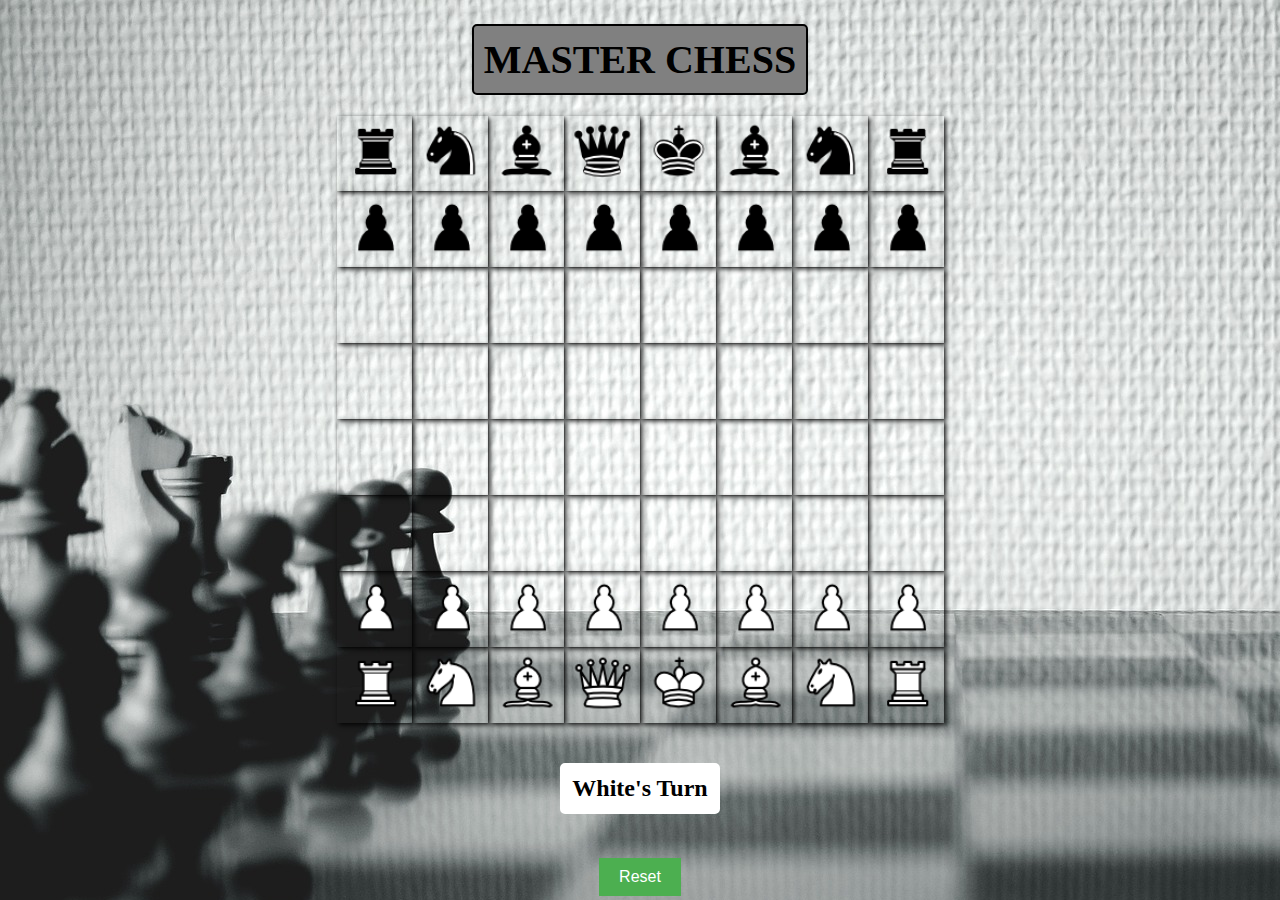
<file: frontend/game.html>
<!DOCTYPE html>
<html lang="en">
<head>
    <meta charset="UTF-8">
    <meta http-equiv="X-UA-Compatible" content="IE=edge">
    <meta name="viewport" content="width=device-width, initial-scale=1.0">
    <title>Chess Game</title>
    <link rel="stylesheet" href="game.css">
</head>
<body>
    
    <div class="container">

      <h1>MASTER CHESS</h1>

      <ul>

        <div class="div" id="row8">
             <li class="box" id="b801">Brook</li>
             <li class="box" id="b802">Bknight</li>
             <li class="box" id="b803">Bbishop</li>
             <li class="box" id="b804">Bqueen</li>
             <li class="box" id="b805">Bking</li>
             <li class="box" id="b806">Bbishop</li>
             <li class="box" id="b807">Bknight</li>
             <li class="box" id="b808">Brook</li>
        </div>

        <div class="div" id="row7">
            <li class="box" id="b701">Bpawn</li>
            <li class="box" id="b702">Bpawn</li>
            <li class="box" id="b703">Bpawn</li>
            <li class="box" id="b704">Bpawn</li>
            <li class="box" id="b705">Bpawn</li>
            <li class="box" id="b706">Bpawn</li>
            <li class="box" id="b707">Bpawn</li>
            <li class="box" id="b708">Bpawn</li>
        </div>

        <div class="div" id="row6">
            <li class="box" id="b601"></li>
            <li class="box" id="b602"></li>
            <li class="box" id="b603"></li>
            <li class="box" id="b604"></li>
            <li class="box" id="b605"></li>
            <li class="box" id="b606"></li>
            <li class="box" id="b607"></li>
            <li class="box" id="b608"></li>
        </div>

        <div class="div" id="row5">
            <li class="box" id="b501"></li>
            <li class="box" id="b502"></li>
            <li class="box" id="b503"></li>
            <li class="box" id="b504"></li>
            <li class="box" id="b505"></li>
            <li class="box" id="b506"></li>
            <li class="box" id="b507"></li>
            <li class="box" id="b508"></li>
        </div>

        <div class="div" id="row4">
            <li class="box" id="b401"></li>
            <li class="box" id="b402"></li>
            <li class="box" id="b403"></li>
            <li class="box" id="b404"></li>
            <li class="box" id="b405"></li>
            <li class="box" id="b406"></li>
            <li class="box" id="b407"></li>
            <li class="box" id="b408"></li>
        </div>

        <div class="div" id="row3">
            <li class="box" id="b301"></li>
            <li class="box" id="b302"></li>
            <li class="box" id="b303"></li>
            <li class="box" id="b304"></li>
            <li class="box" id="b305"></li>
            <li class="box" id="b306"></li>
            <li class="box" id="b307"></li>
            <li class="box" id="b308"></li>
        </div>

        <div class="div" id="row2">
            <li class="box" id="b201">Wpawn</li>
            <li class="box" id="b202">Wpawn</li>
            <li class="box" id="b203">Wpawn</li>
            <li class="box" id="b204">Wpawn</li>
            <li class="box" id="b205">Wpawn</li>
            <li class="box" id="b206">Wpawn</li>
            <li class="box" id="b207">Wpawn</li>
            <li class="box" id="b208">Wpawn</li>
        </div>

        <div class="div" id="row1">
            <li class="box" id="b101">Wrook</li>
            <li class="box" id="b102">Wknight</li>
            <li class="box" id="b103">Wbishop</li>
            <li class="box" id="b104">Wqueen</li>
            <li class="box" id="b105">Wking</li>
            <li class="box" id="b106">Wbishop</li>
            <li class="box" id="b107">Wknight</li>
            <li class="box" id="b108">Wrook</li>
        </div>
      </ul>

      <h2 id="tog">White's Turn</h2>
      <button id="reset-btn">Reset</h2>

    </div>


  <script src="logic.js"></script>
</body>
</html>
</file>
<file: frontend/game.css>
* {
    margin: 0;
    padding: 0;
}

body {
    display: flex;
    place-items: center;
    justify-content: center;
    overflow-x: hidden;
    background: url(background.jpg);
    height: 100vh;
}

.container {
    display: grid;
    place-items: center;
    justify-content: center;
}

.div {
    display: flex;
}

ul {
    display: grid;
    grid-template-columns: 1fr;
}

li {
    list-style: none;
    display: grid;
    place-items: center;
    font-size: 0;
}

.box {
    margin: .5px;
    width: 75px;
    height: 75px;
    box-shadow: 2px 2px 5px rgba(0, 0, 0, 0.9);
}

h1 {
    margin: 20px;
    font-size: 2.5rem;
    text-align: center;
    color: black;
    border: 2px solid black;
    padding: 10px;
    background-color: gray;
    border-radius: 5px;
}

#tog {
    margin: 40px 0px;
    font-size: 1.5rem;
    text-align: left;
    background-color: #fff;
    color: #000;
    border: 2px solid #fff;
    padding: 10px;
    border-radius: 5px;
}

#reset-btn {
    background-color: #4CAF50;
    border: none;
    color: white;
    padding: 10px 20px;
    text-align: center;
    text-decoration: none;
    display: inline-block;
    font-size: 16px;
    margin-top: 4px;
    cursor: pointer;
}

.all-img {
    width: 65px;
    position: relative;
    bottom: 5px;
}

.all-pawn {
    transform: scale(.7);
}

.authcont {
    width: 100vw;
}

.author {
    float: right;
    margin-right: 50px;
}

@media (max-width:650px) {
    .box {
        width: 11vw;
        height: 11vw;
    }

    .all-img {
        width: 7vw;
    }
    #tog {
        margin: 30px 0px;
        font-size: 20px;
    }
    #reset-btn {
        font-size: 10px;
    }
    h1{
        font-size: 30px;
    }

}

@media (max-width:400px) {

    h1{
        font-size: 20px;
    }
    #tog {
        margin: 30px 0px;
        font-size: 10px;
    }

}
</file>
